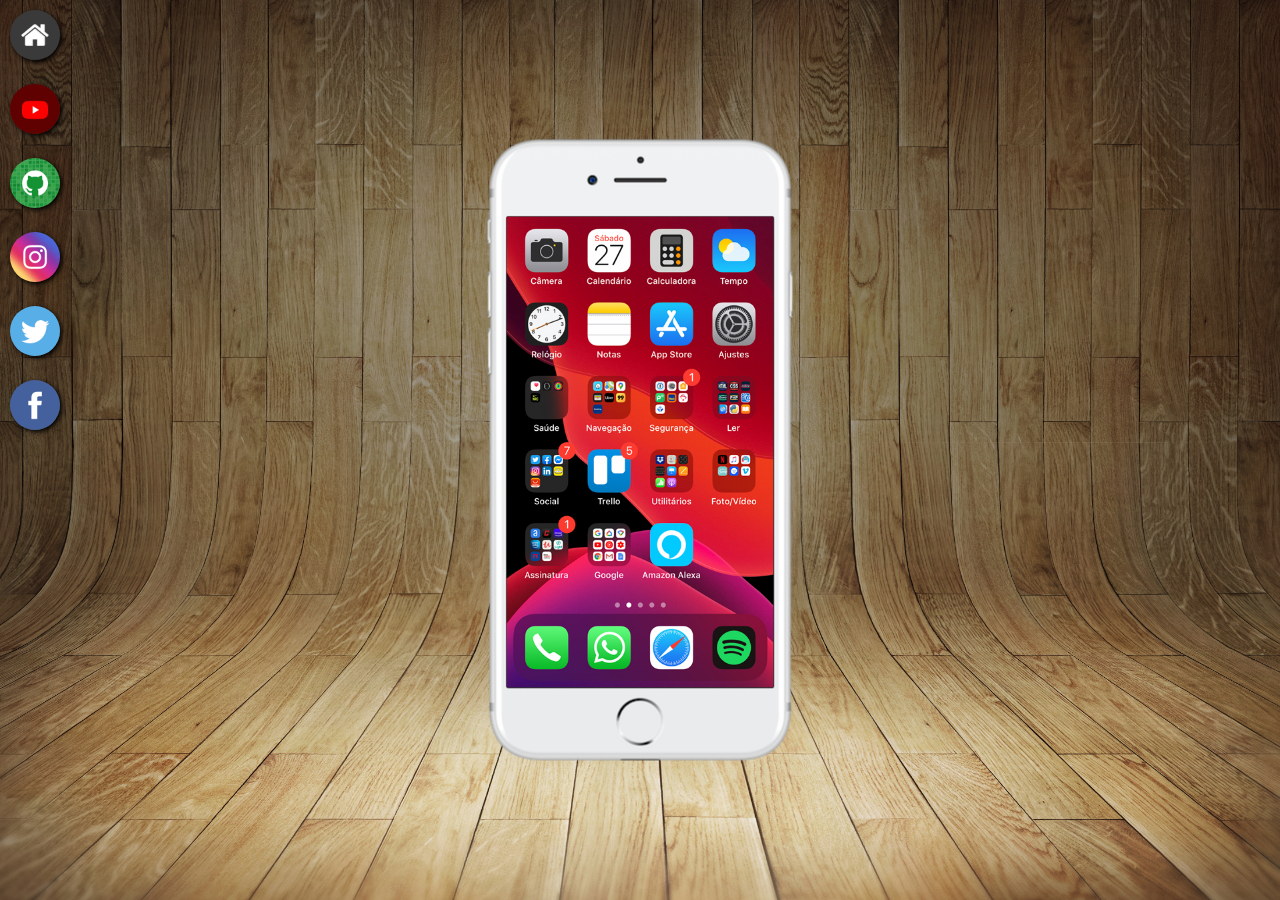
<file: index.html>
<!DOCTYPE html>
<html lang="pt-br">
<head>
    <meta charset="UTF-8">
    <meta name="viewport" content="width=device-width, initial-scale=1.0">
    <link rel="shortcut icon" href="favicon.ico" type="image/x-icon">
    <link rel="stylesheet" href="estilos/style.css">
    <title>Projeto redes sociais</title>
    
</head>
<body>

    <main>
        <section id="telefone">
            <iframe src="home.html" name="tela" id="tela" frameborder="0">
            </iframe>


        </section>

        <section id="redes-sociais">

            <a href="#" target="tela"><img src="imagens/logo-home.jpg" alt="Home"></a><br>
            <a href="youtube.html" target="tela"><img src="imagens/logo-youtube.jpg" alt="YouTube"></a><br>
            <a href="#" target="tela"><img src="imagens/logo-github.jpg" alt="tela-github"></a><br>
            <a href="#" target="tela"><img src="imagens/logo-instagram.jpg" alt="Instagram"></a><br>
            <a href="#" target="tela"><img src="imagens/logo-twitter.jpg" alt="Twitter"></a><br>
            <a href="#" target="tela"><img src="imagens/logo-facebook.jpg" alt="Facebook"></a><br>

        </section>

    </main>
    
</body>
</html>
</file>
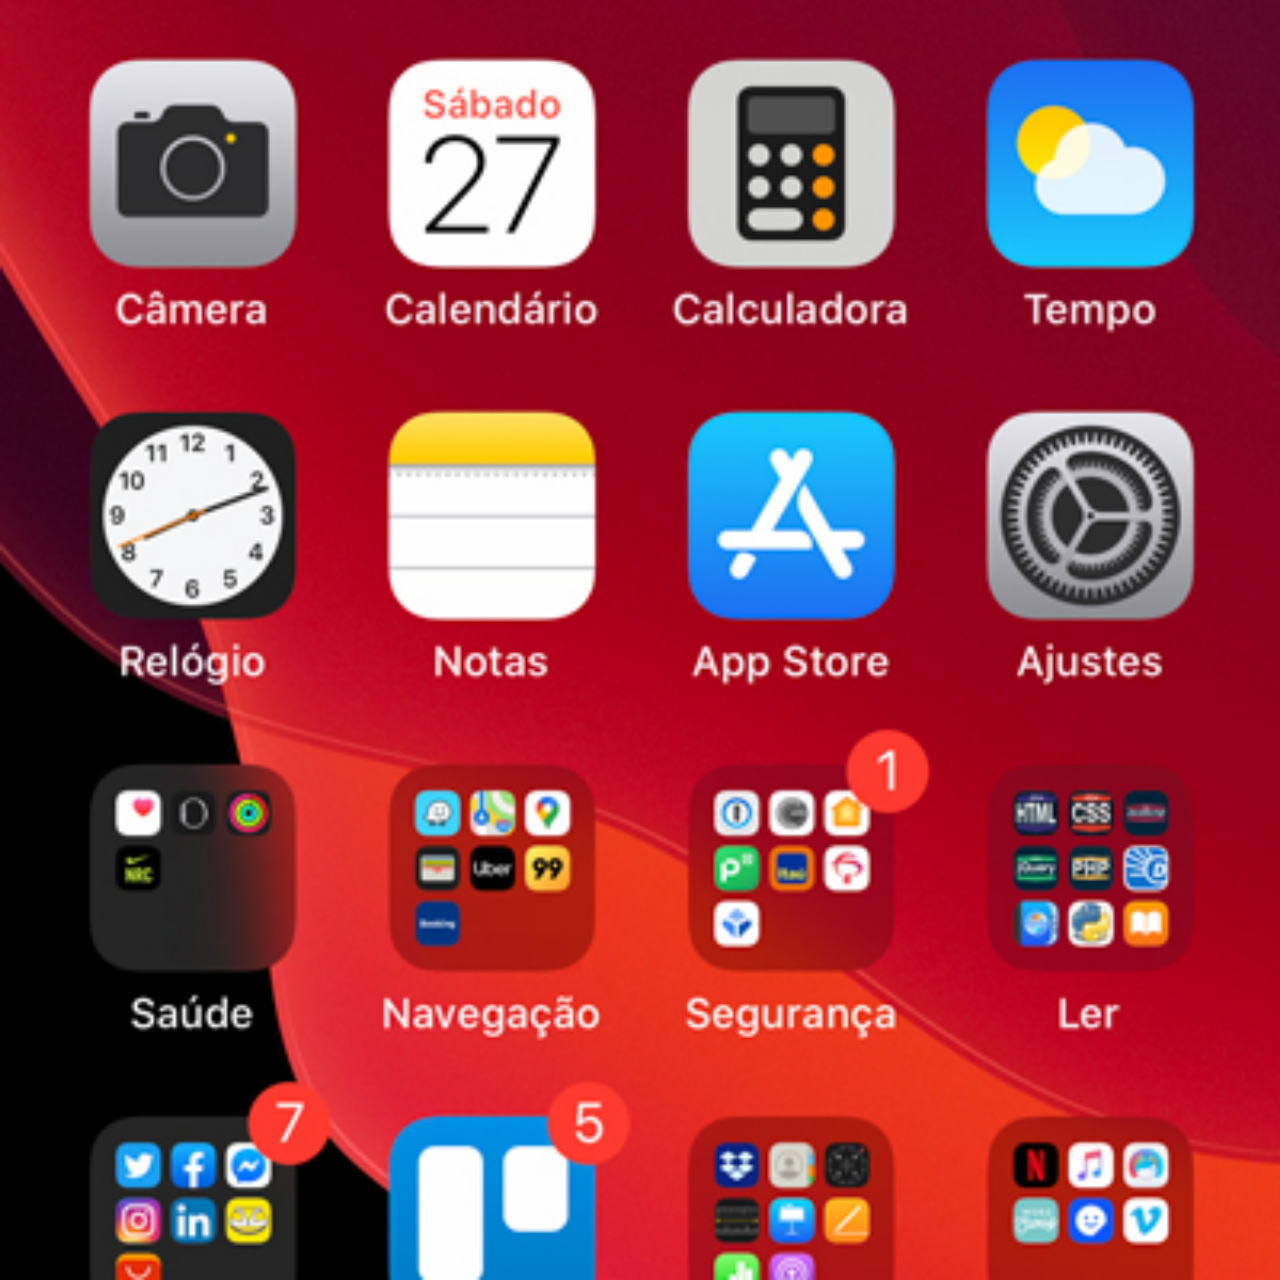
<file: home.html>
<!DOCTYPE html>
<html lang="pt-br">
<head>
    <meta charset="UTF-8">
    <meta name="viewport" content="width=device-width, initial-scale=1.0">
    <title>Home</title>
</head>
<style>

    * {
        margin: 0px;
        padding: 0px;
    }

    body {

        width: 100vw;
        height: 100vw;
        background:  black url('imagens/tela-home.jpg') no-repeat top center;
        background-size: cover;
    }

</style>
<body>
    
</body>
</html>
</file>
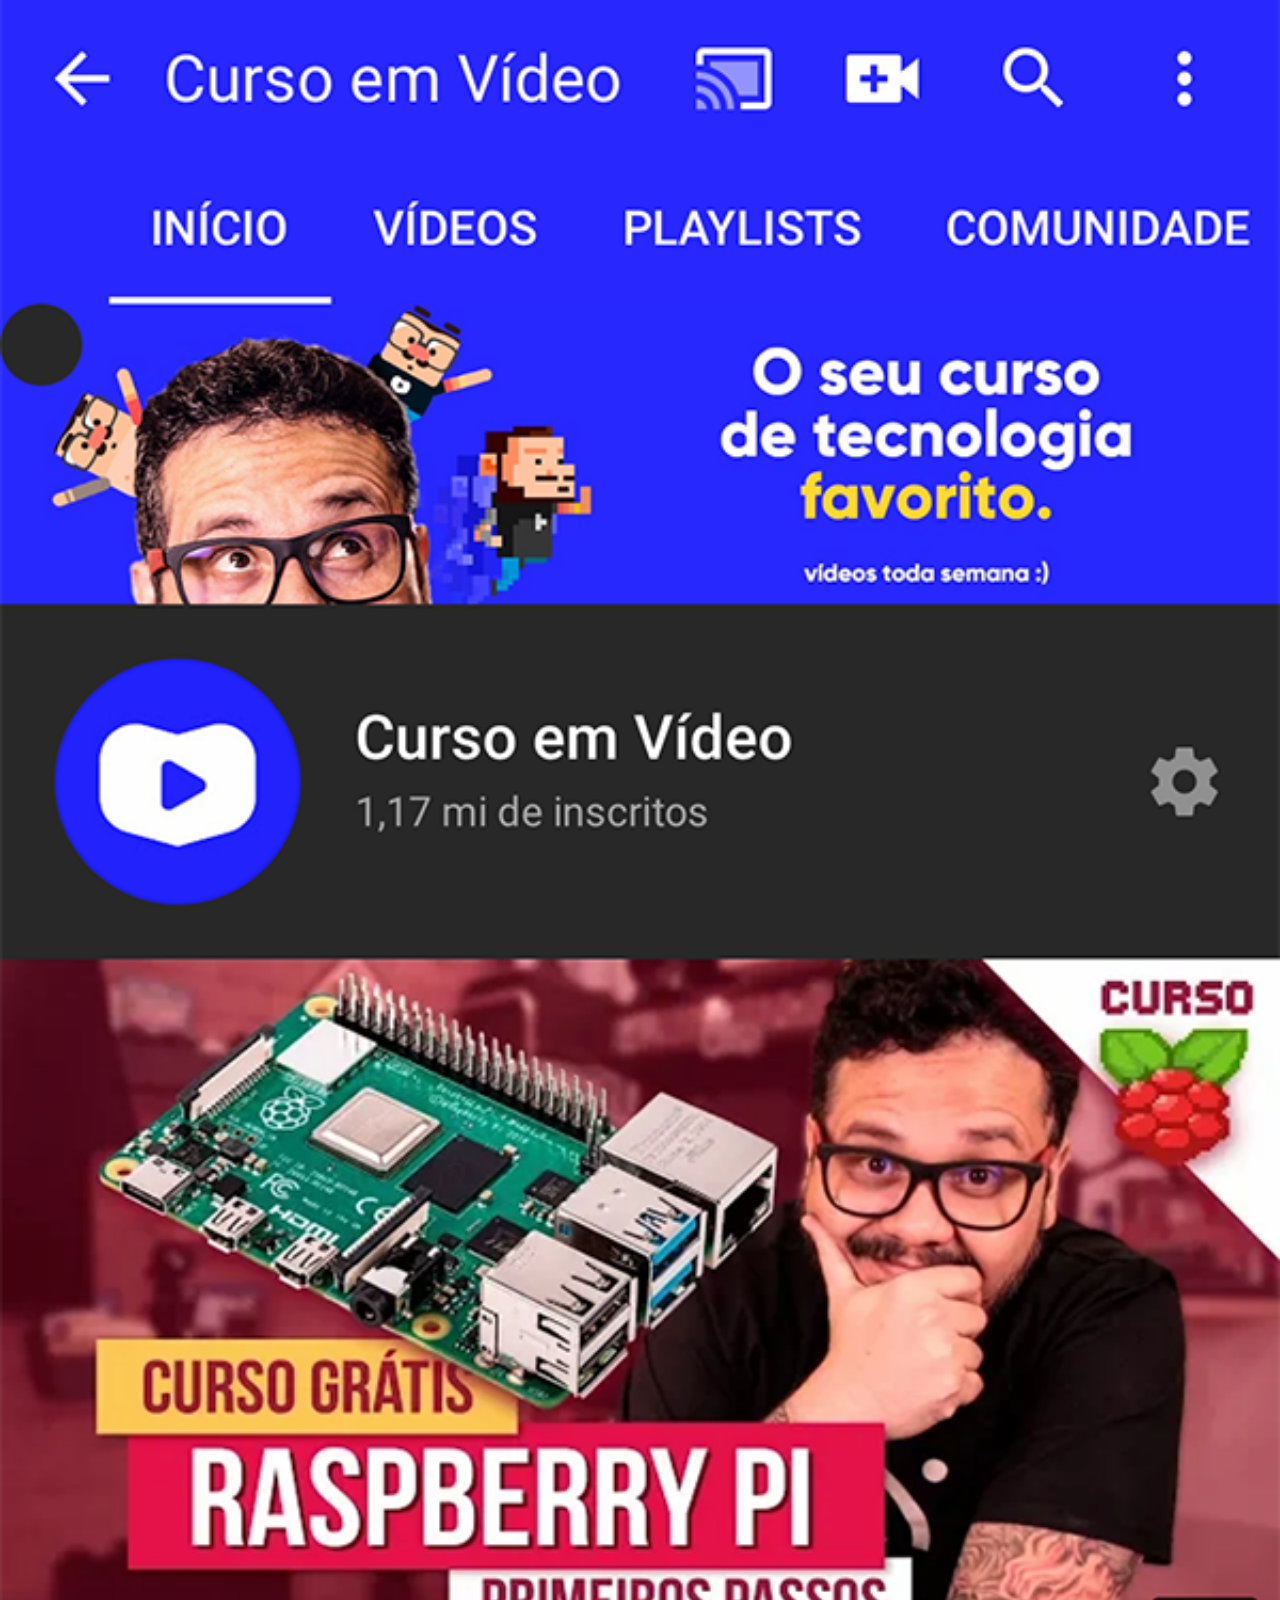
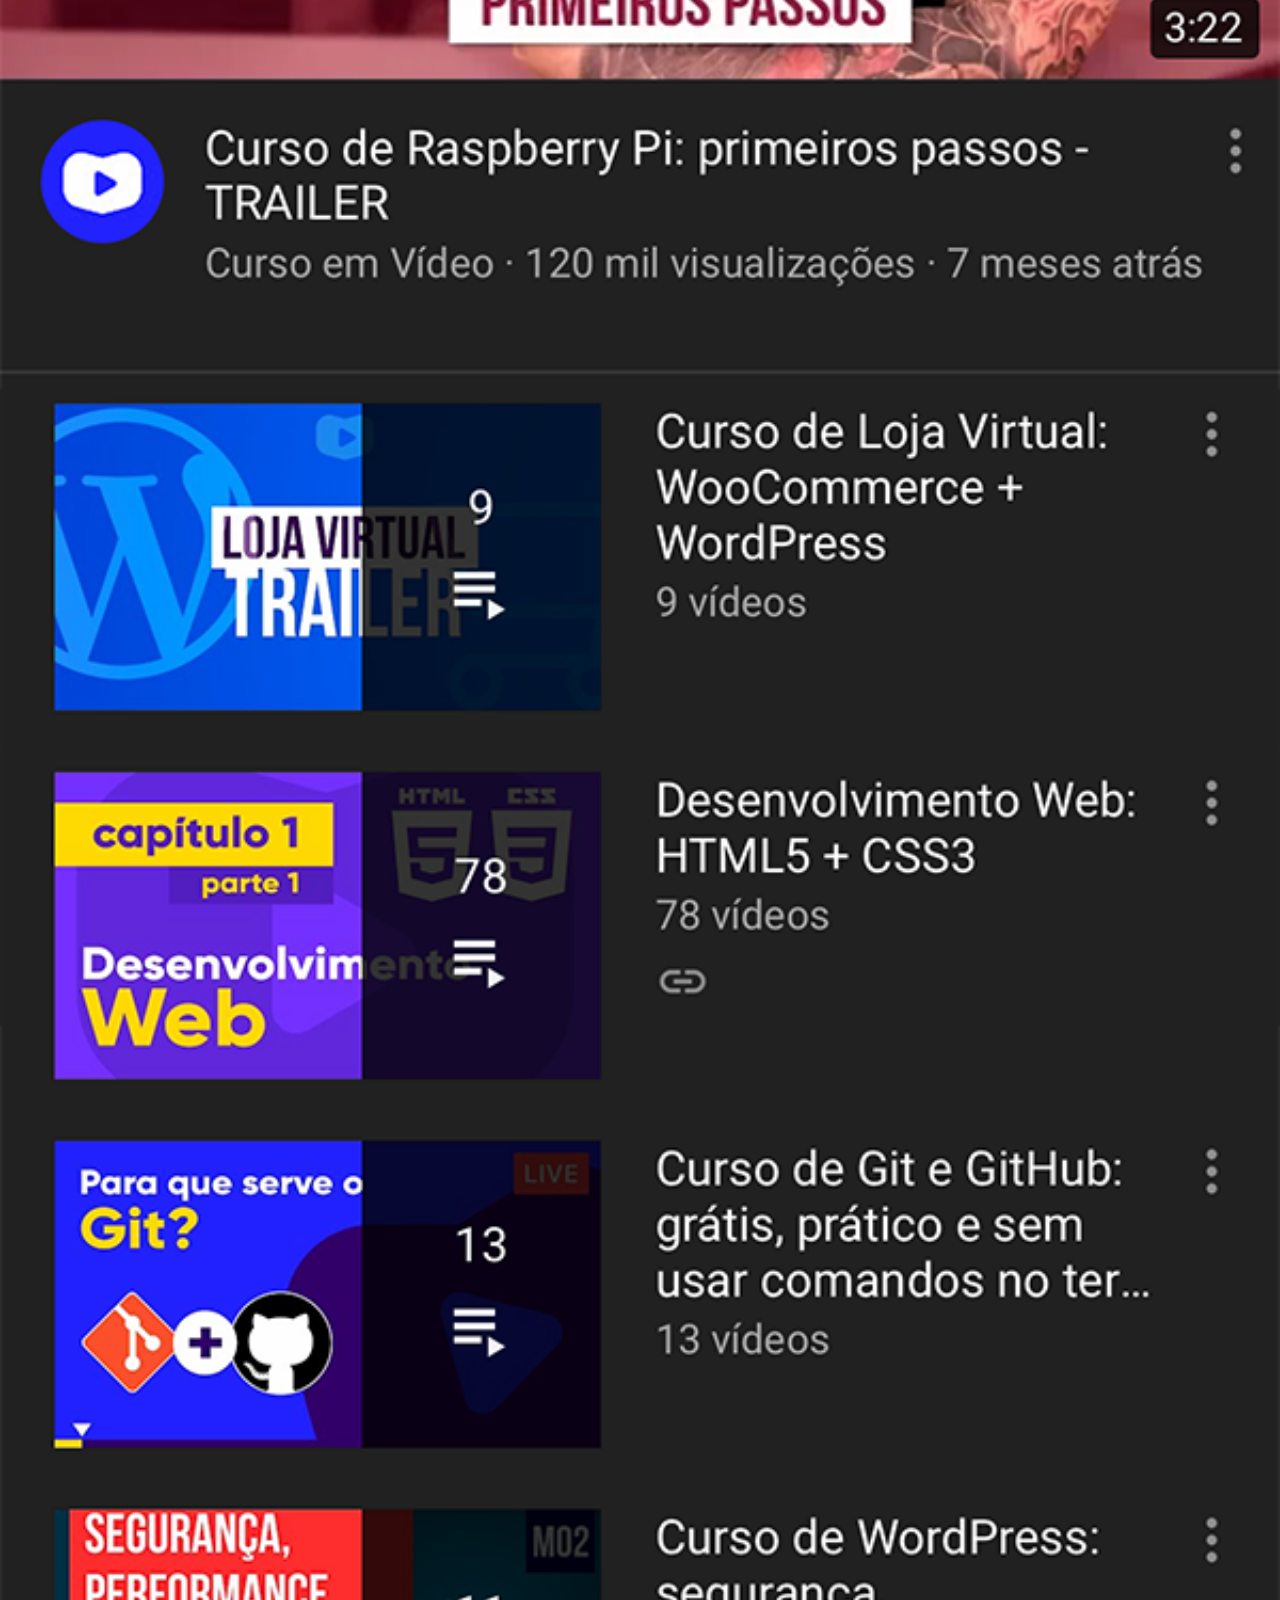
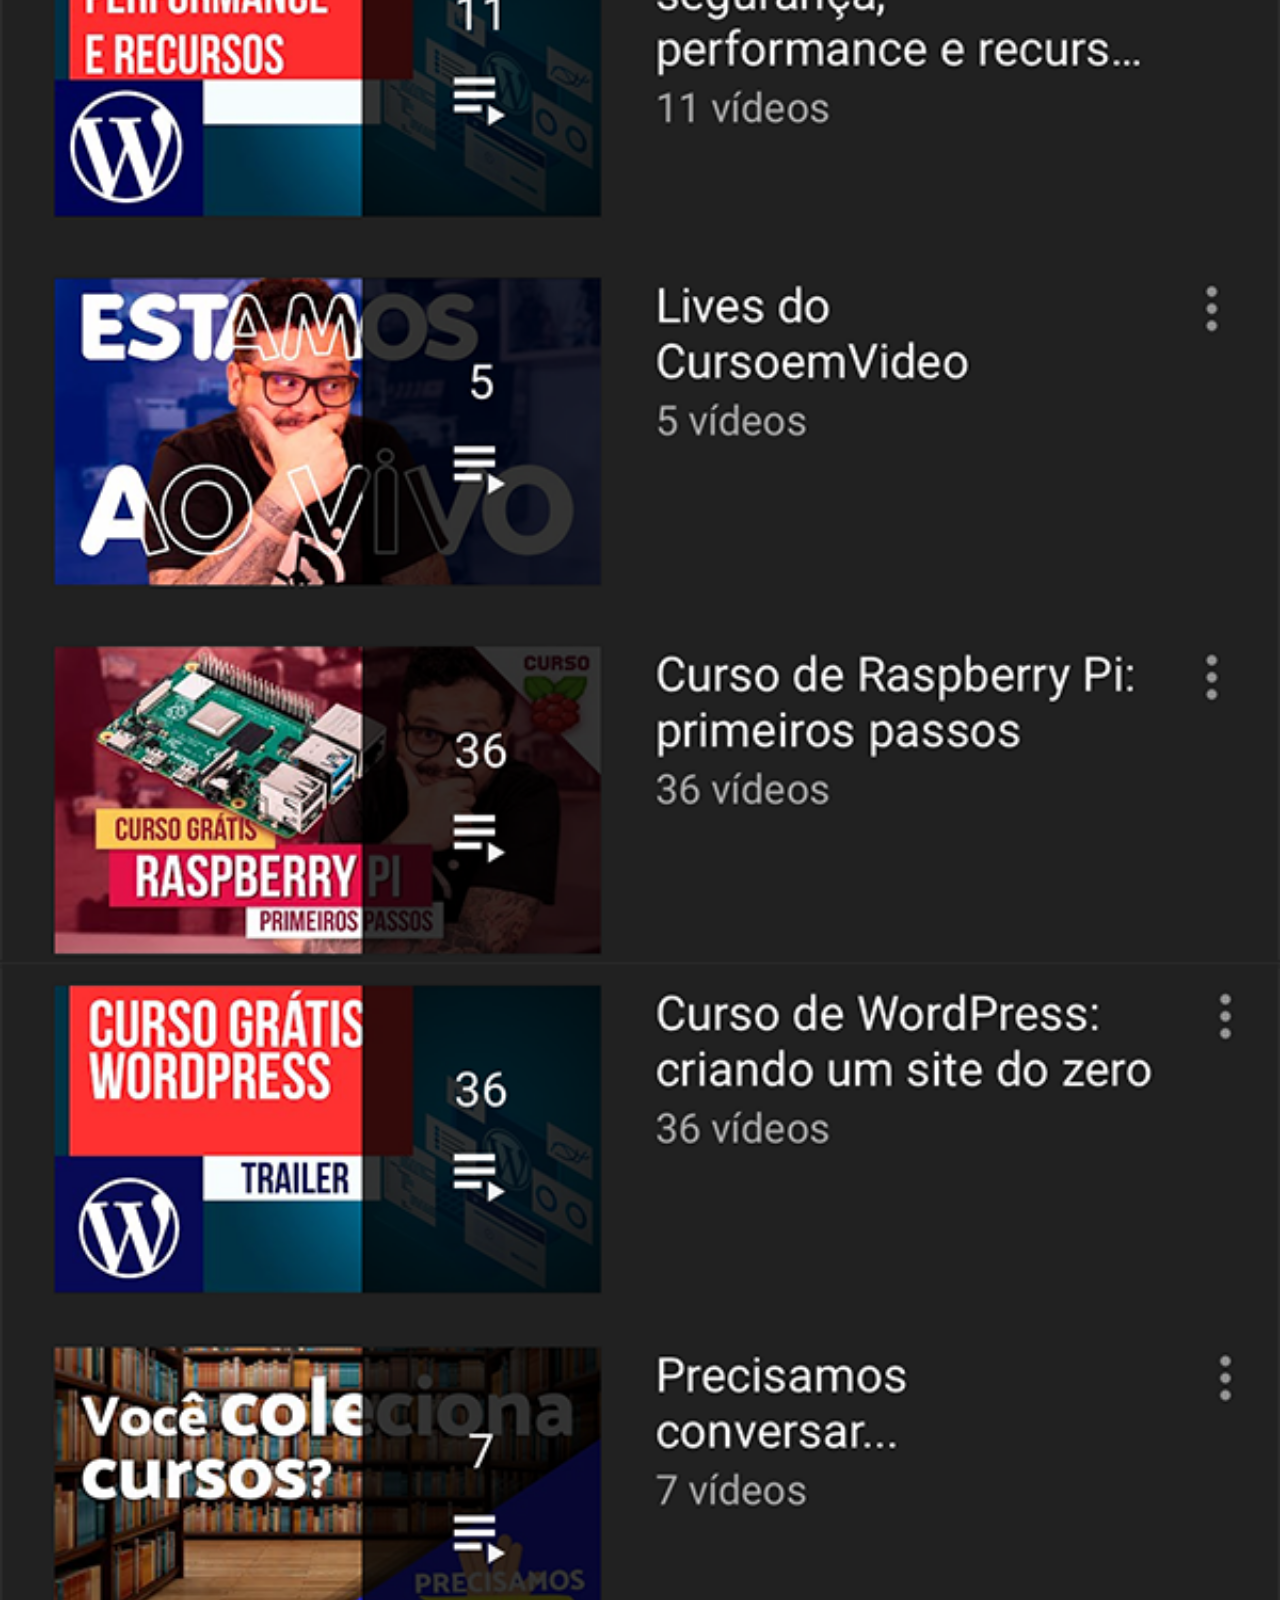
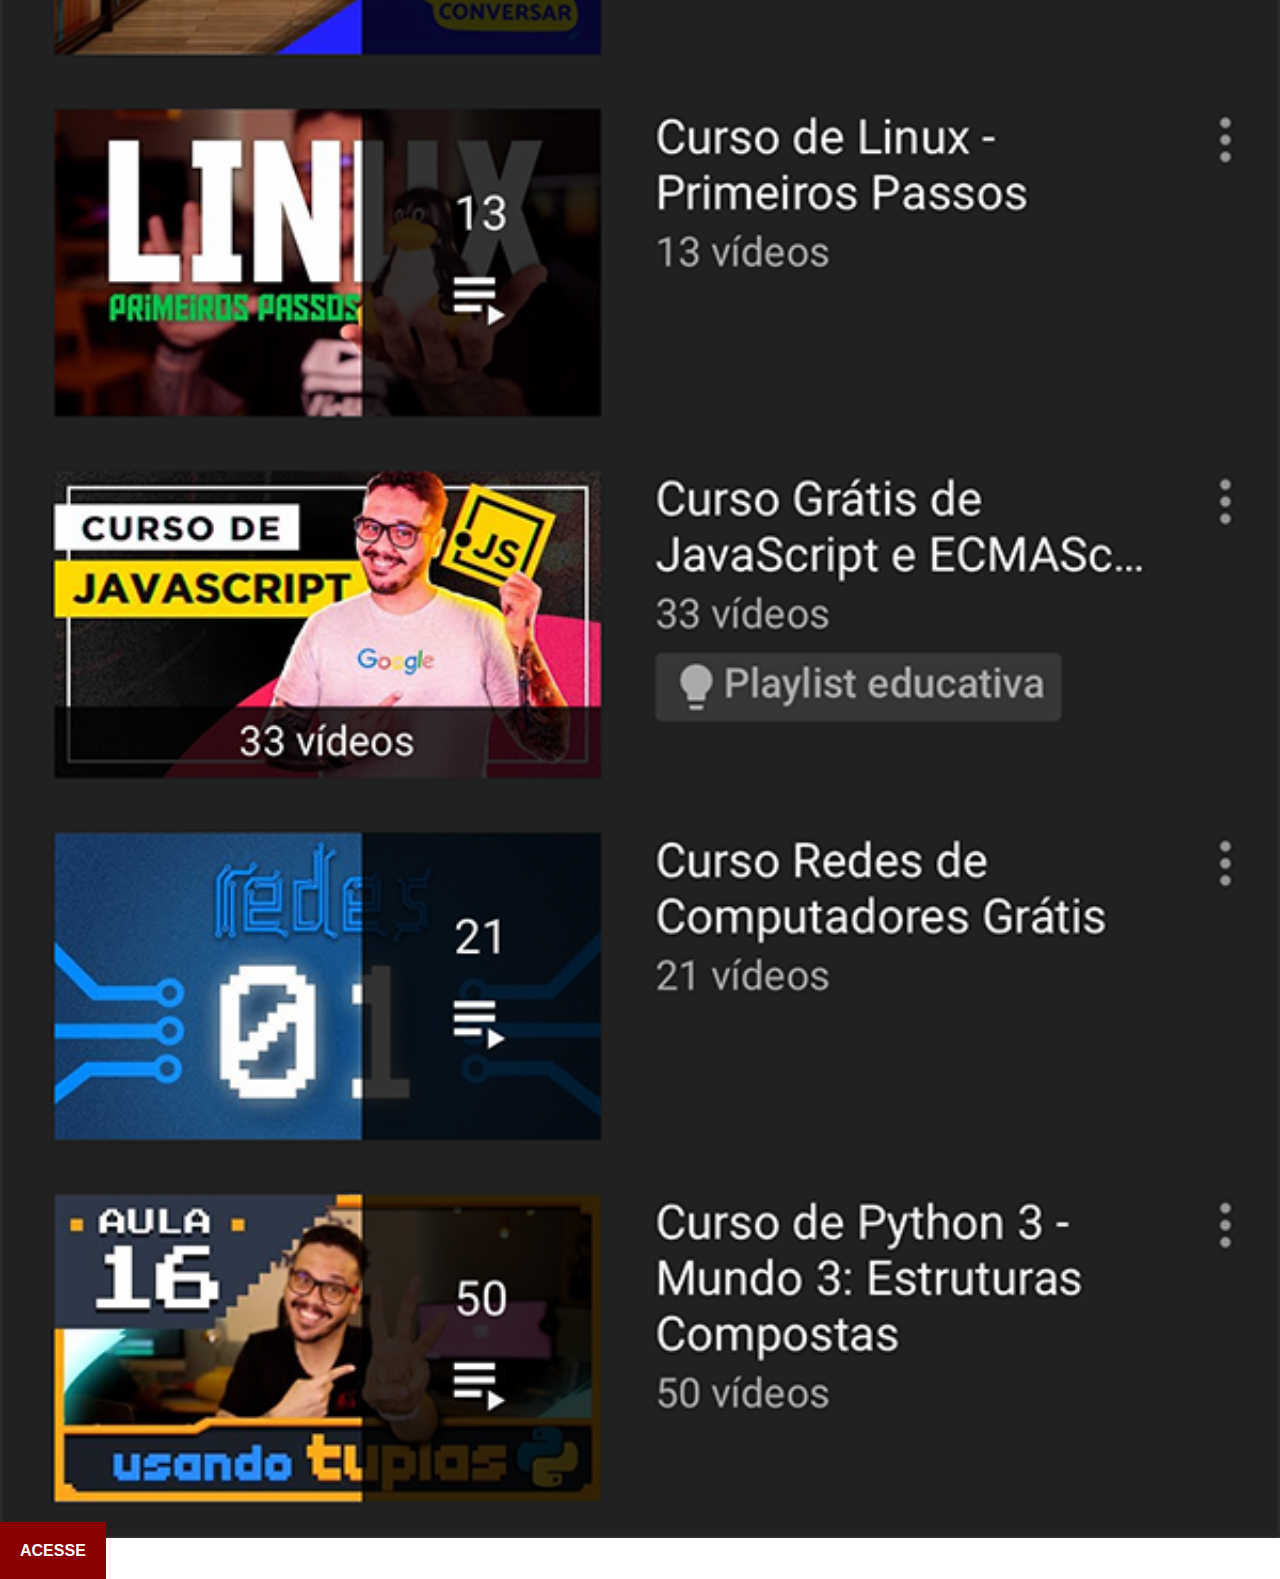
<file: youtube.html>
<!DOCTYPE html>
<html lang="en">
<head>
    <meta charset="UTF-8">
    <meta name="viewport" content="width=device-width, initial-scale=1.0">
    <title>You tube</title>
    <style>

        * {
            margin: 0px;
            padding: 0px;
            font-family: Arial, Helvetica, sans-serif;
        }

        ::-webkit-scrollbar {
            width: 0px;
            height: 0px;
        }

        
        img {
            width: 100vw;

        }

        a {
            display: black;
            background-color: darkred;
            color: white;
            padding: 20px;
            text-align: center;
            font-weight: bolder;
            text-decoration: none;
        }




    </style>
</head>
<body>
    <img src="imagens/tela-youtube.png" alt="YouTube">
    <a href="https://www.youtube.com/@CursoemVideo/playlists" target="_blank">ACESSE</a>
</body>
</html>
</file>
<file: estilos/style.css>
@charset "UTF-8"; 

* {
    margin: 0px;
    padding: 0px;
    font-family: Arial, Helvetica, sans-serif;
}

html, body {
    height: 100vh;
    width: 100vw;
    background-color: black;
}

body {
    background: url('../imagens/fundo-madeira.jpg') no-repeat top center;
    background-size: cover;
    background-attachment: fixed;
}

main {
    position: relative;
    height: 100vh;
}

section#telefone {
    position: absolute;
    top: 50%;
    left: 50%;
    transform: translate(-50%, -50%);

    height: 627px;
    width: 311px;
    background: url('../imagens/frame-iphone.png') no-repeat;
}

iframe#tela {
    position: relative;
    top: 80px;
    left: 22px;
    width: 267px;
    height: 471px;
}

section#redes-socias {
    text-align: right;
}

section#redes-sociais img {
    width: 50px;
    margin: 10px;
    border-radius: 50%;
    box-shadow: 2px 2px 5px black;
}

section#redes-sociais img:hover {
    border: 2px solid (rgba(0, 0, 0, 0.219));
    transform: translate(-3px, -3px);
    box-shadow: 5px 5px 10px (rgba(0, 0, 0, 0.188));
    transition: transform .3; 
}
</file>
